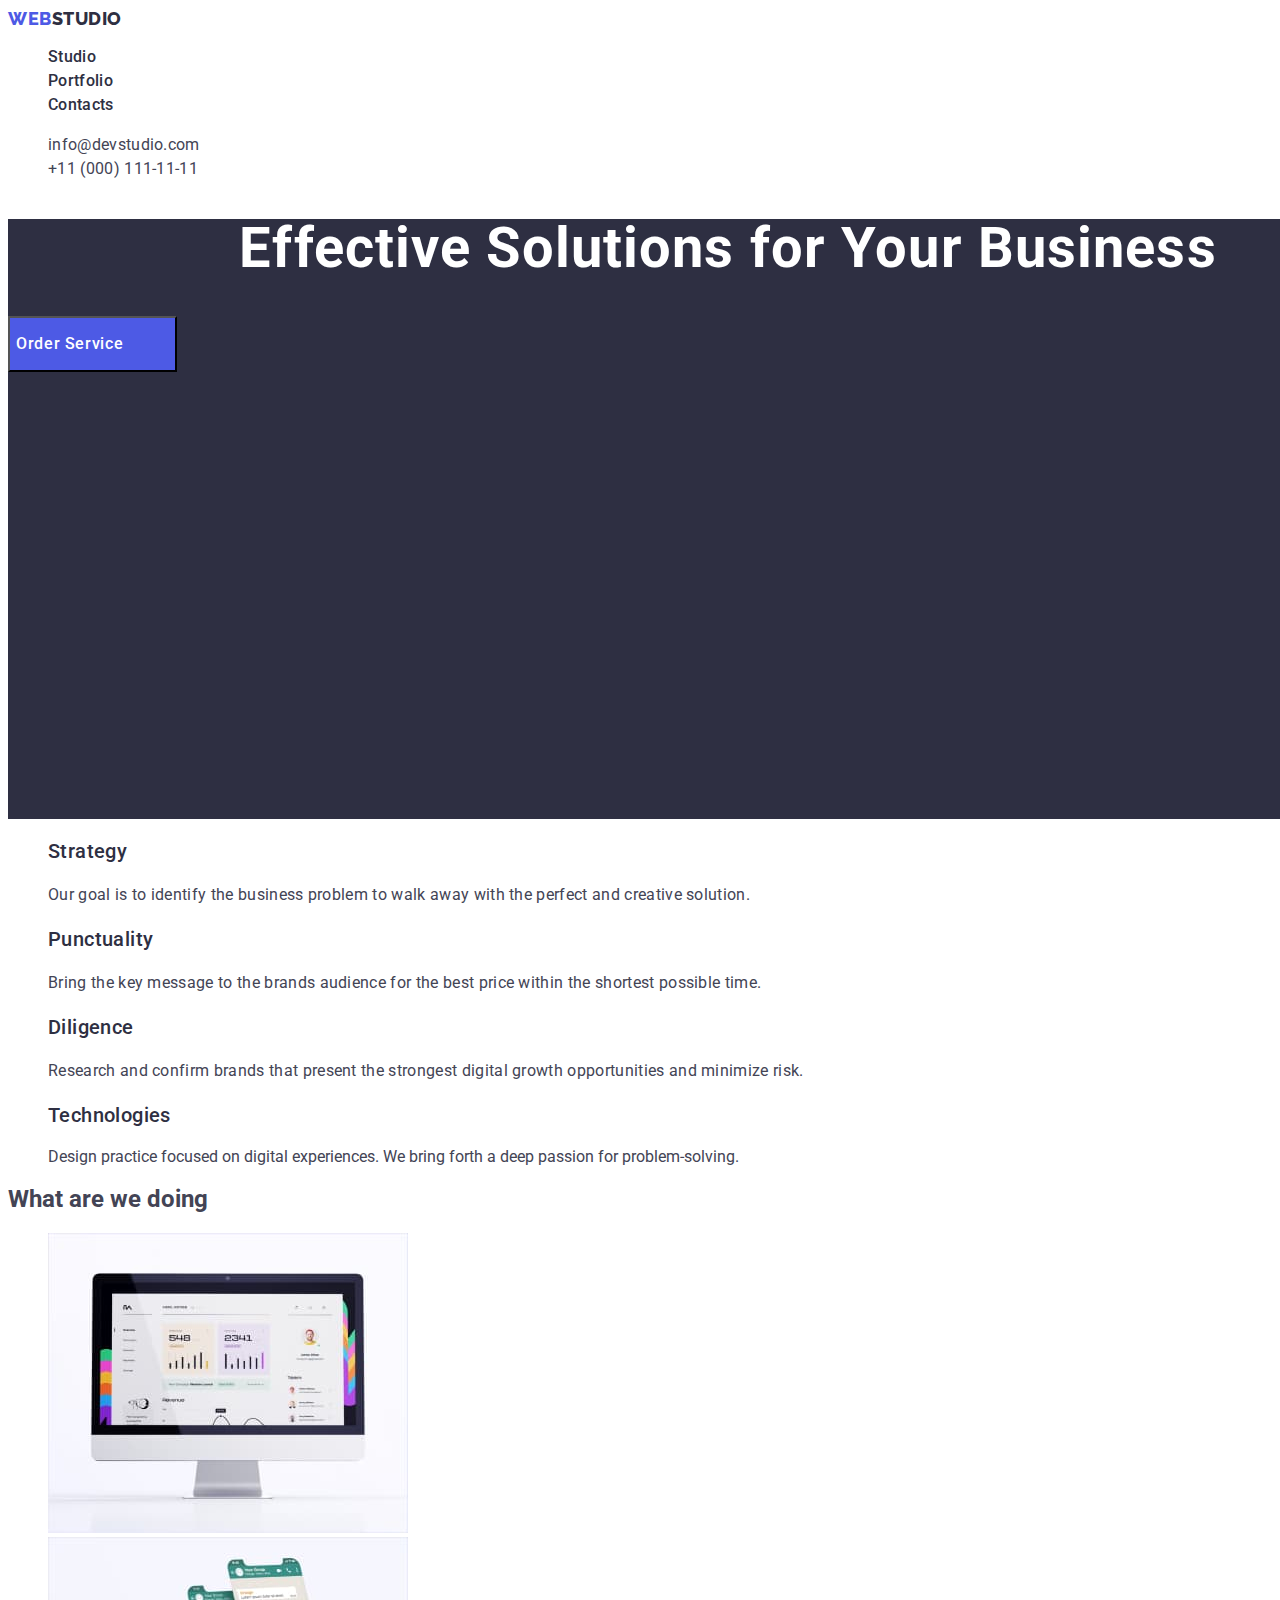
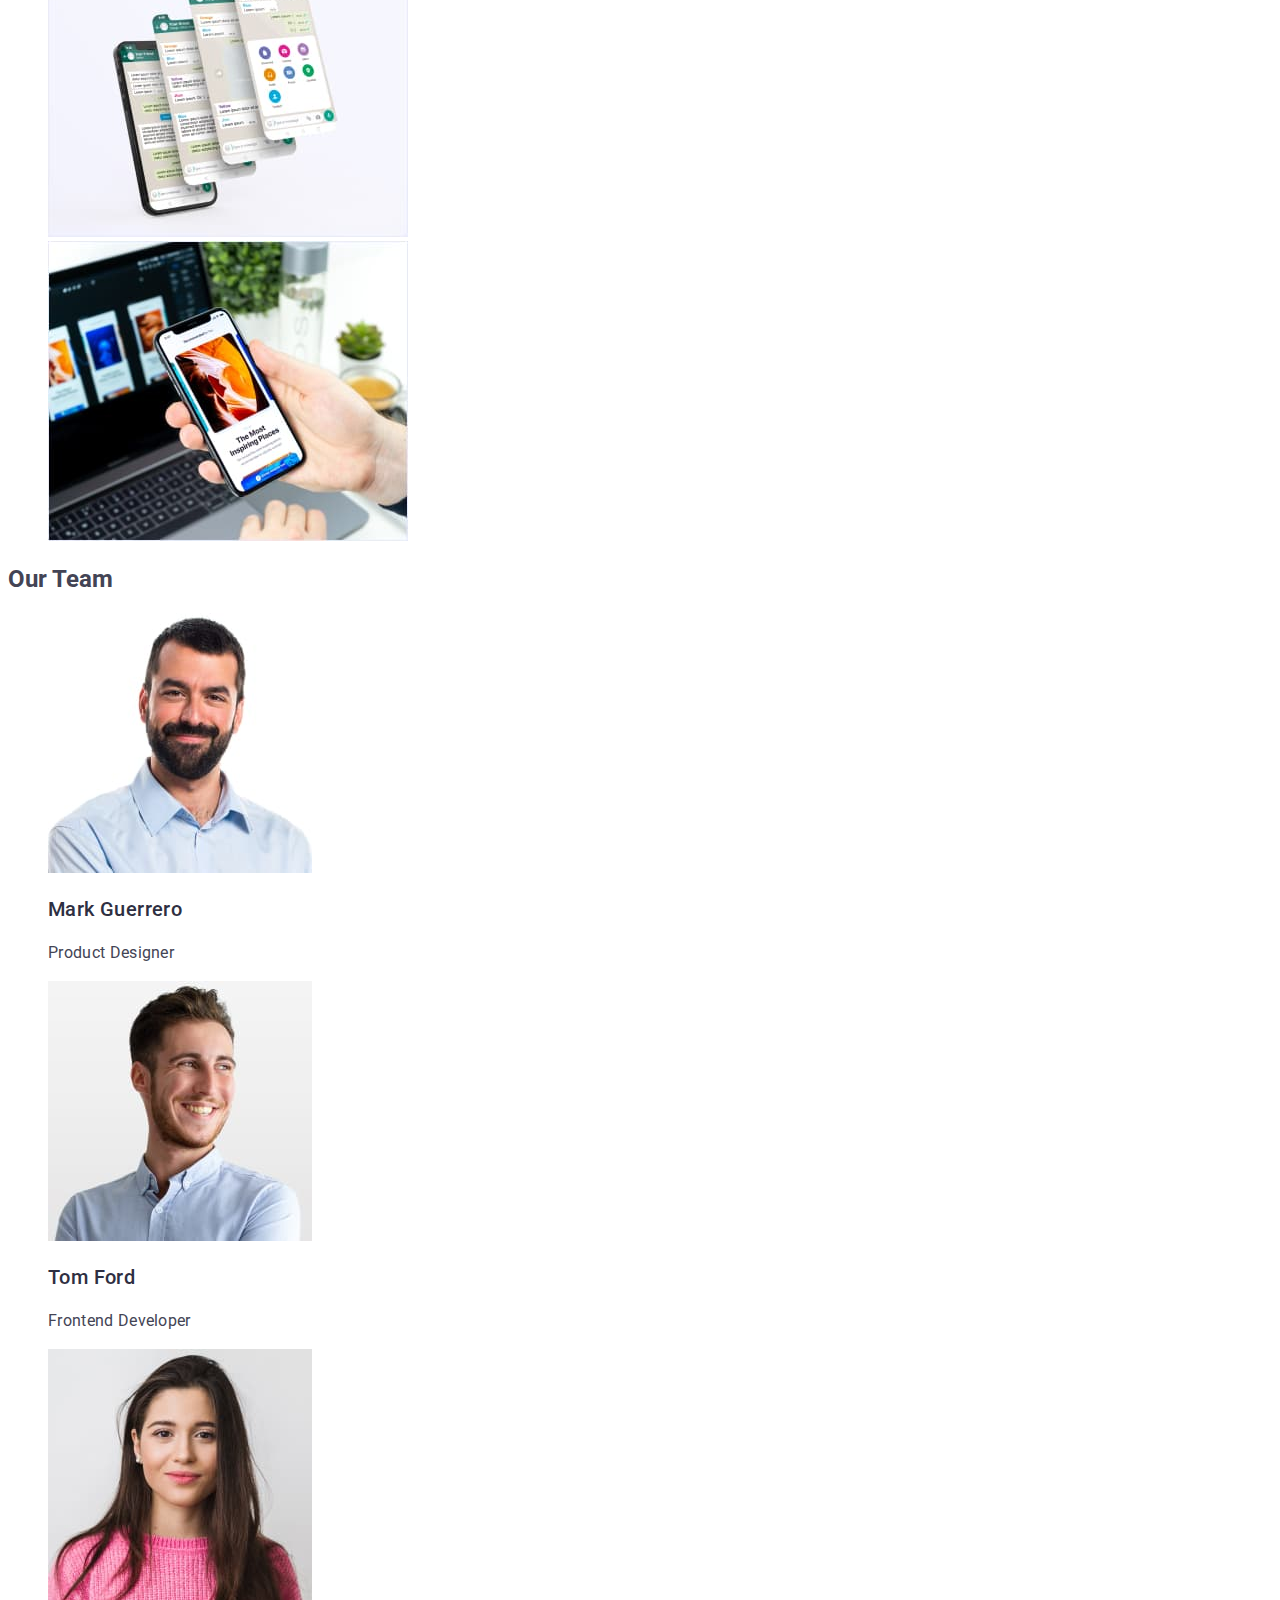
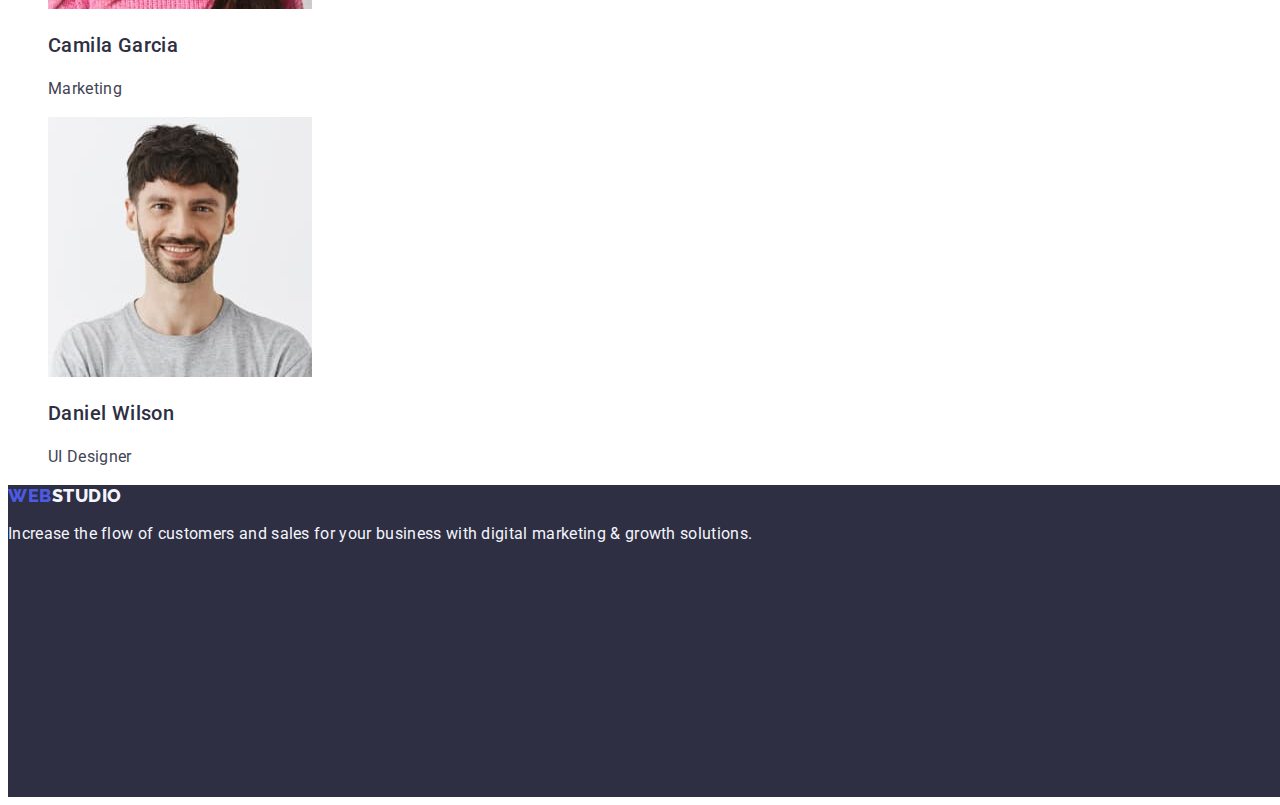
<file: index.html>
<!DOCTYPE html>
<html lang="en">
  <head>
    <meta charset="UTF-8" />
    <meta http-equiv="X-UA-Compatible" content="IE=edge" />
    <meta name="viewport" content="width=device-width, initial-scale=1.0" />
    <title>WEBSTUDIO</title>
    <link rel="preconnect" href="https://fonts.googleapis.com" />
    <link rel="preconnect" href="https://fonts.gstatic.com" crossorigin />
    <link
      href="https://fonts.googleapis.com/css2?family=Raleway:wght@800&family=Roboto:wght@400;500;700;900&display=swap"
      rel="stylesheet"
    />
    <link rel="stylesheet" href="./css/styles.css" />
  </head>
  <body>
    <!-- header -->
    <header>
      <nav>
        <a href="./index.html" class="logo link">Web <span class="logo-color">Studio</span> </a>
        <ul class="site-nav list">
          <li><a href="./index.html"" class="site-link link">Studio</a></li>
          <li><a href="./portfolio.html" class="site-link link">Portfolio</a></li>
          <li><a href="" class="site-link link">Contacts</a></li>
        </ul>
      </nav>

      <!-- contacts -->
      <address class="adress">
        <ul class="adress-contacts list">
          <li>
            <a href="mailto:info@devstudio.com" class="adress-link link">info@devstudio.com</a>
          </li>
          <li><a href="tel:+110001111111" class="adress-link link">+11 (000) 111-11-11</a></li>
        </ul>
      </address>
    </header>

    <!-- Main content -->
    <main>
      <section class="hero">
        <h1 class="hero-tittle">Effective Solutions for Your Business</h1>
        <button type="button" class="hero-button">Order Service</button>
        <!-- <img src="./images/mainlogo.jpg" alt="bluesquare" width="1440" height="600" /> -->
      </section>
      <!-- переваги студії -->
      <section class="section-2">
        <h2 class="visually-hidden">Advantages</h2>
        <ul class="section-title-list list">
          <li>
            <h3 class="title-item">Strategy</h3>
            <p class="title-text">
              Our goal is to identify the business problem to walk away with the perfect and
              creative solution.
            </p>
          </li>
          <li>
            <h3 class="title-item">Punctuality</h3>
            <p class="title-text">
              Bring the key message to the brands audience for the best price within the shortest
              possible time.
            </p>
          </li>
          <li>
            <h3 class="title-item">Diligence</h3>
            <p class="title-text">
              Research and confirm brands that present the strongest digital growth opportunities
              and minimize risk.
            </p>
          </li>
          <li>
            <h3 class="title-item">Technologies</h3>
            <p class="tittle-text">
              Design practice focused on digital experiences. We bring forth a deep passion for
              problem-solving.
            </p>
          </li>
        </ul>
      </section>
      <!-- проекти компанії -->
      <section class="section-3">
        <h2 class="section-tittle">What are we doing</h2>
        <ul class="section-title-list list">
          <li>
            <img src="./images/img1.jpg" alt="screenpc" width="360" height="300" />
          </li>
          <li>
            <img src="./images/img2.jpg" alt="screenphone" width="360" height="300" />
          </li>
          <li>
            <img src="./images/img3.jpg" alt="notebook with phone" width="360" height="300" />
          </li>
        </ul>
      </section>
      <!-- команда студії -->
      <section class="section-4">
        <h2 class="section-tittle">Our Team</h2>
        <ul class="section-title-list list">
          <li>
            <img src="./images/staff1.jpg" alt="avatar Mark Guerrero" width="264" height="260" />
            <h3 class="title-item">Mark Guerrero</h3>
            <p class="title-text">Product Designer</p>
          </li>
          <li>
            <img src="./images/staff2.jpg" alt="avatar Tom Ford" width="264" height="260" />
            <h3 class="title-item">Tom Ford</h3>
            <p class="title-text">Frontend Developer</p>
          </li>
          <li>
            <img src="./images/staff3.jpg" alt="avatar Camila Garcia" width="264" height="260" />
            <h3 class="title-item">Camila Garcia</h3>
            <p class="title-text">Marketing</p>
          </li>
          <li>
            <img src="./images/staff4.jpg" alt="avatar Daniel Wilson" width="264" height="260" />
            <h3 class="title-item">Daniel Wilson</h3>
            <p class="title-text">UI Designer</p>
          </li>
        </ul>
      </section>
    </main>
    <!-- футер -->
    <footer class="footer">
      <a href="./index.html" class="logo link">Web <span class="logo-footer-color">Studio</span> </a>
      <p class="footer-text">
        Increase the flow of customers and sales for your business with digital marketing & growth
        solutions.
      </p>
      <!-- <img src="./images/Darkbgfooter.png" alt="dark background" width="1440" height="312" /> -->
    </footer>
  </body>
</html>
</file>
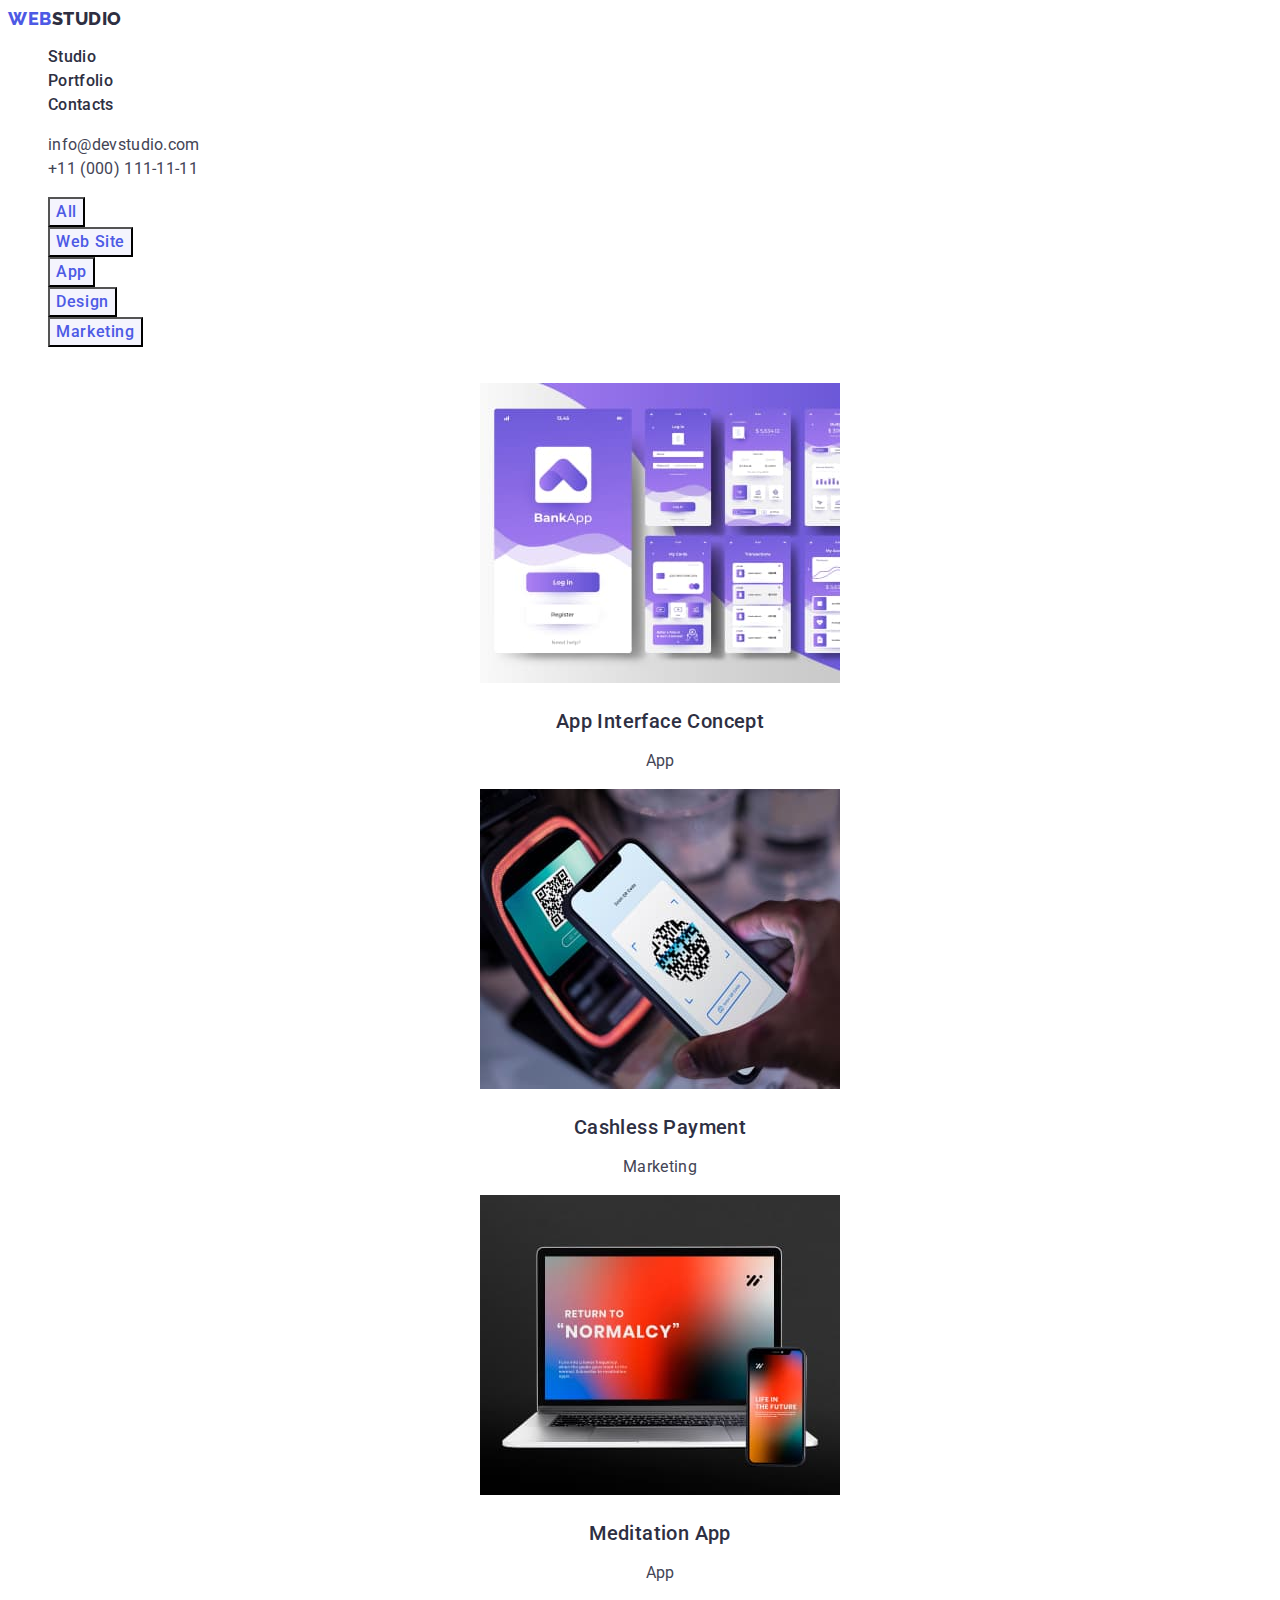
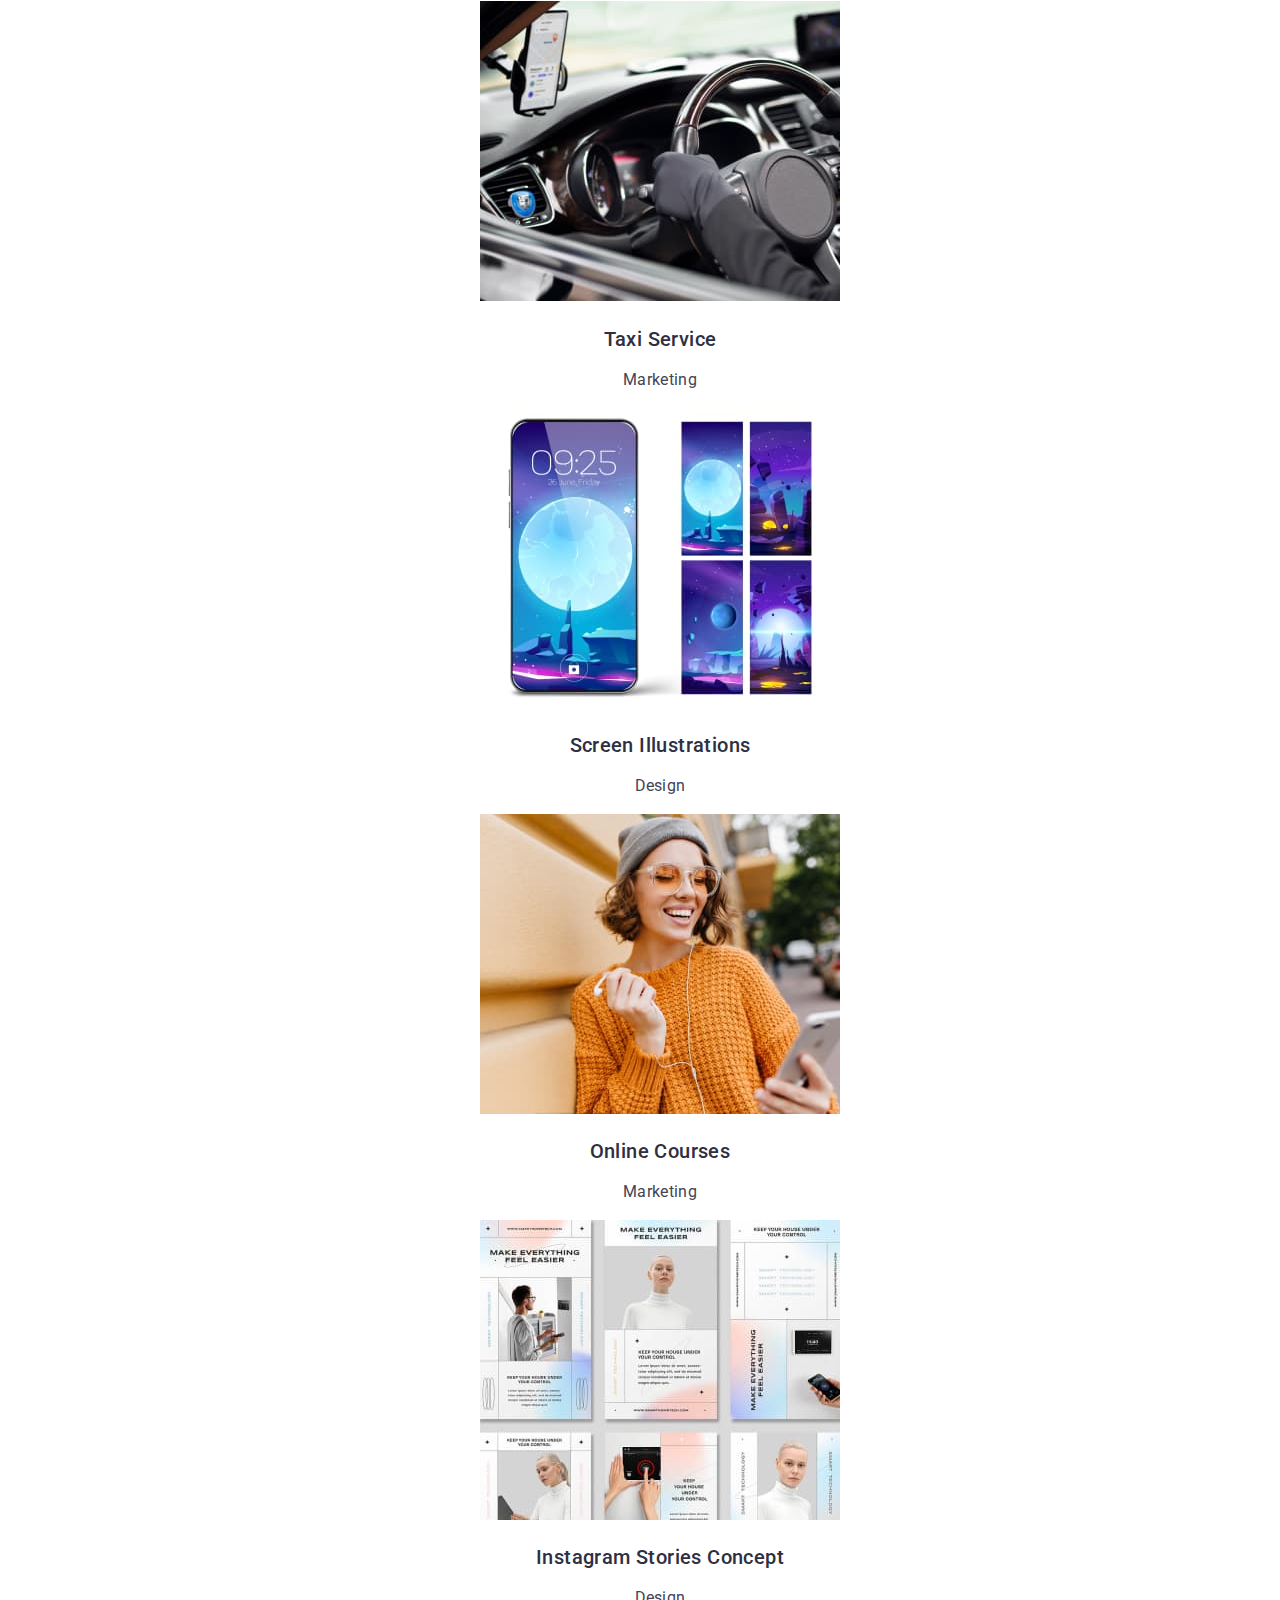
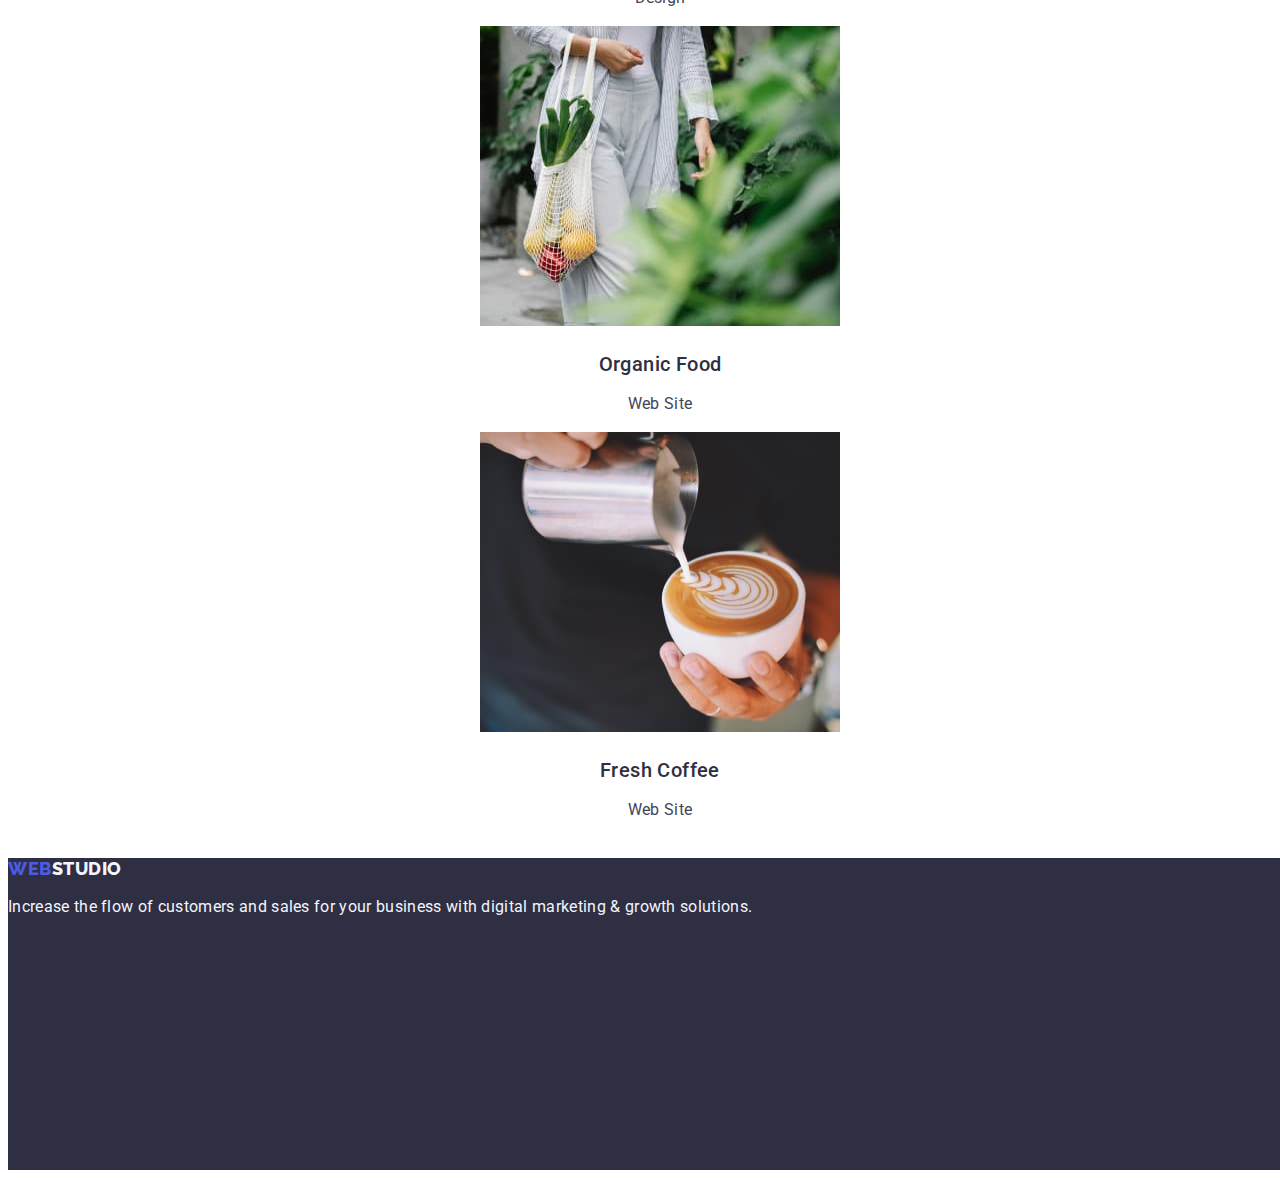
<file: portfolio.html>
<!DOCTYPE html>
<html lang="en">
  <head>
    <meta charset="UTF-8" />
    <meta http-equiv="X-UA-Compatible" content="IE=edge" />
    <meta name="viewport" content="width=device-width, initial-scale=1.0" />
    <title>Portfolio</title>
    <link rel="preconnect" href="https://fonts.googleapis.com" />
    <link rel="preconnect" href="https://fonts.gstatic.com" />
    <link
      href="https://fonts.googleapis.com/css2?family=Raleway:wght@800&family=Roboto:wght@400;500;700;900&display=swap"
      rel="stylesheet"
    />
    <link rel="stylesheet" href="./css/styles.css" />
  </head>
  <body>
    <!-- Header -->
    <header class="nav">
      <nav>
        <a href="./index.html" class="logo link">Web <span class="logo-color">Studio</span> </a>
        <ul class="site-nav list">
          <li><a href="./index.html" class="site-link link">Studio</a></li>
          <li><a href="./portfolio.html" class="site-link link">Portfolio</a></li>
          <li><a href="" class="site-link link">Contacts</a></li>
        </ul>
      </nav>

      <!--Contacts -->
      <address class="adress">
        <ul class="adress-contacts list">
          <li>
            <a href="mailto:info@devstudio.com" class="adress-link link">info@devstudio.com</a>
          </li>
          <li><a href="tel:+110001111111" class="adress-link link">+11 (000) 111-11-11</a></li>
        </ul>
      </address>
    </header>

    <!-- Main content -->
    <main>
      <section>
        <h1 hidden>Our works</h1>
        <ul class="button-list list link">
          <li><button type="button" class="nav-buttom">All</button></li>
          <li><button type="button" class="nav-buttom">Web Site</button></li>
          <li><button type="button" class="nav-buttom">App</button></li>
          <li><button type="button" class="nav-buttom">Design</button></li>
          <li><button type="button" class="nav-buttom">Marketing</button></li>
        </ul>

        <ul class="section-title list link">
          <li>
            <a href="" class="link">
              <img src="./images/bankapp.jpg" alt="BankApp screenshout" width="360" height="300" />
              <h2 class="section-item">App Interface Concept</h2>
              <p class="section-text">App</p></a
            >
          </li>
          <li>
            <a href="" class="link">
              <img src="./images/paypass.jpg" alt="Paypass phone" width="360" height="300" />
              <h2 class="section-item">Cashless Payment</h2>
              <p class="section-text">Marketing</p></a
            >
          </li>
          <li>
            <a href="" class="link">
              <img src="./images/medapp.jpg" alt="Notebook with phone" width="360" height="300" />
              <h2 class="section-item">Meditation App</h2>
              <p class="section-text">App</p></a
            >
          </li>
          <li>
            <a href="" class="link">
              <img src="./images/car.jpg" alt="Car" width="360" height="300" />
              <h2 class="section-item">Taxi Service</h2>
              <p class="section-text">Marketing</p></a
            >
          </li>
          <li>
            <a href="" class="link">
              <img src="./images/phone.jpg" alt="Mobile phone" width="360" height="300" />
              <h2 class="section-item">Screen Illustrations</h2>
              <p class="section-text">Design</p></a
            >
          </li>
          <li>
            <a href="" class="link">
              <img src="./images/orangegirl.jpg" alt="Orange girl" width="360" height="300" />
              <h2 class="section-item">Online Courses</h2>
              <p class="section-text">Marketing</p>
            </a>
          </li>
          <li>
            <a href="" class="link">
              <img src="./images/insta.jpg" alt="Instagram screenshout" width="360" height="300" />
              <h2 class="section-item">Instagram Stories Concept</h2>
              <p class="section-text">Design</p></a
            >
          </li>
          <li>
            <a href="" class="link">
              <img src="./images/food.jpg" alt="Food" width="360" height="300" />
              <h2 class="section-item">Organic Food</h2>
              <p class="section-text">Web Site</p></a
            >
          </li>
          <li>
            <a href="" class="link">
              <img src="./images/coffe.jpg" alt="Cup of coffee" width="360" height="300" />
              <h2 class="section-item">Fresh Coffee</h2>
              <p class="section-text">Web Site</p></a
            >
          </li>
        </ul>
      </section>
    </main>
    <!-- Футер -->
    <footer class="footer">
      <a href="./index.html" class="logo-footer link"
        >Web <span class="logo-footer-color">Studio</span>
      </a>
      <p class="footer-text">
        Increase the flow of customers and sales for your business with digital marketing & growth
        solutions.
      </p>
    </footer>
  </body>
</html>
</file>
<file: css/styles.css>
/* h1 color: #FFFFFF; */
/* h3 color: #2E2F42; */
/* p color: #434455; */
/* h2 color: #2E2F42; */
/* другорядний колір фона #F4F4FD; */
/* колір логотипу веб #4D5AE5; */

:root {
  --primary-text-color: #2e2f42;
  --title-text-color: #434455;
  --accent-color: #404bbf;
  --primary-white-color: #ffffff;
}

body {
  background-color: #ffffff;
  color: #434455;
  font-family: 'Roboto', sans-serif;
}

.list {
  list-style: none;
}

.link {
  text-decoration: none;
}

.visually-hidden {
  position: absolute;
  width: 1px;
  height: 1px;
  margin: -1px;
  border: 0;
  padding: 0;
  white-space: nowrap;
  clip-path: inset(100%);
  clip: rect(0 0 0 0);
  overflow: hidden;
}

/* Навігація */
.logo {
  font-family: 'Raleway', sans-serif;
  font-style: normal;
  font-weight: 800;
  font-size: 18px;
  line-height: 1.17;
  display: flex;
  align-items: center;
  letter-spacing: 0.03em;
  text-transform: uppercase;
  color: #4d5ae5;
}

.logo-color {
  color: var(--primary-text-color);
}

.site-nav .link {
  color: var(--primary-text-color);
}

.site-nav .link:hover,
.site-nav .link:focus {
  color: var(--accent-color);
}

.site-nav .link.current {
  color: var(--accent-color);
}
.site-link {
  font-weight: 500;
  font-size: 16px;
  line-height: 1.5;
  letter-spacing: 0.02em;
  color: #2e2f42;
}

/* контакти */
.adress {
  font-style: normal;
}
.adress-link {
  font-style: normal;
  font-weight: 400;
  font-size: 16px;
  line-height: 1.5;
  letter-spacing: 0.02em;
  color: #434455;
}

.adress-contacts .link:hover,
.adress-contacts .link:focus {
  color: var(--accent-color);
}

/* hero */
.hero {
  width: 1440px;
  height: 600px;
  left: 0px;
  top: 72px;
  background-color: var(--primary-text-color);
}

.hero-tittle {
  font-size: 56px;
  line-height: 1.07;
  text-align: center;
  letter-spacing: 0.02em;
  color: var(--primary-white-color);
}

/* кнопка ордер */
.hero-button {
  background-color: #4d5ae5;
  width: 169px;
  height: 56px;
  left: 20px;
  top: 20px;
  font-family: 'Roboto', sans-serif;
  font-style: normal;
  font-weight: 500;
  font-size: 16px;
  line-height: 1.5;
  display: flex;
  align-items: center;
  letter-spacing: 0.04em;
  color: var(--primary-white-color);
  cursor: pointer;
}

.hero-button:hover,
.hero-button:focus {
  background-color: var(--accent-color);
}

/* секція 2 */
.title-item {
  font-weight: 500;
  font-size: 20px;
  line-height: 1.2;
  letter-spacing: 0.02em;
  color: var(--primary-text-color);
}

.title-text {
  font-size: 16px;
  line-height: 1.5;
  letter-spacing: 0.02em;
  color: var(--title-text-color);
}

/* section 3 */

.section-title {
  font-size: 36px;
  line-height: 1.11;
  text-align: center;
  letter-spacing: 0.02em;
  text-transform: capitalize;
  color: var(--primary-text-color);
}
.section-team {
  background-color: #f4f4fd;
}

/* section team */

.team-list {
  width: 264px;
  height: 380px;
  left: 156px;
  top: 1780px;
  background-color: var(--primary-white-color);
}

/* footer */
.footer {
  width: 1440px;
  height: 312px;
  left: 0px;
  top: 2280px;
  background-color: var(--primary-text-color);
}

.footer-text {
  font-size: 16px;
  line-height: 1.5;
  letter-spacing: 0.02em;
  color: #f4f4fd;
}

.logo-footer {
  font-family: 'Raleway', sans-serif;
  font-style: normal;
  font-weight: 800;
  font-size: 18px;
  line-height: 1.17;
  display: flex;
  align-items: center;
  letter-spacing: 0.03em;
  text-transform: uppercase;
  color: #4d5ae5;
}
.logo-footer-color {
  font-family: 'Raleway', sans-serif;
  font-style: normal;
  font-weight: 800;
  font-size: 18px;
  line-height: 1.17;
  display: flex;
  align-items: center;
  letter-spacing: 0.03em;
  text-transform: uppercase;
  color: #f4f4fd;
}

/* portfolio */
.nav-buttom {
  background-color: #f4f4fd;
  font-family: 'Roboto', sans-serif;
  font-style: normal;
  font-weight: 500;
  font-size: 16px;
  line-height: 1.5;
  display: flex;
  align-items: center;
  text-align: center;
  letter-spacing: 0.04em;
  color: #4d5ae5;
  cursor: pointer;
}

.nav-buttom:hover,
.nav-buttom:focus {
  background-color: var(--accent-color);
  color: var(--primary-white-color);
}

.section-item {
  font-style: normal;
  font-weight: 500;
  font-size: 20px;
  line-height: 1.2;
  letter-spacing: 0.02em;
  color: var(--primary-text-color);
}
.section-text {
  font-style: normal;
  font-weight: 400;
  font-size: 16px;
  line-height: 1.5;
  letter-spacing: 0.02em;
  color: var(--title-text-color);
}
</file>
